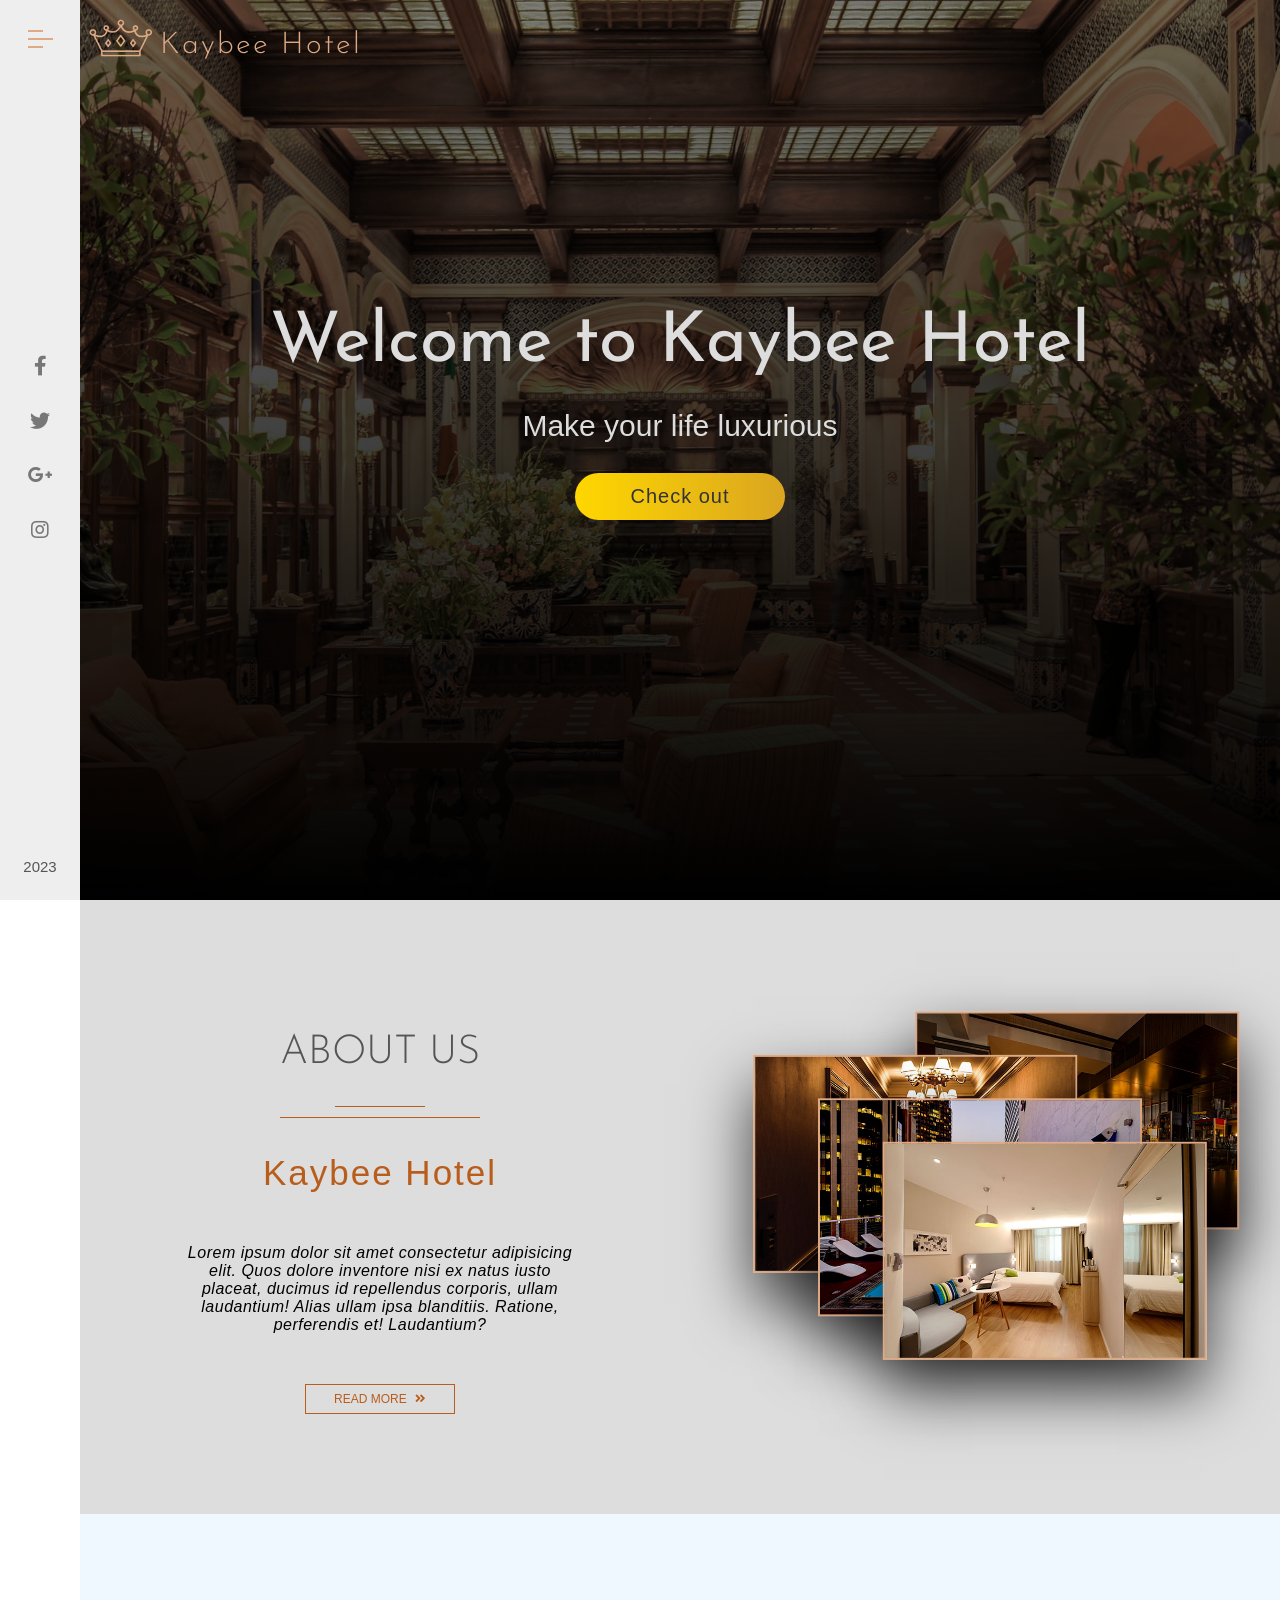
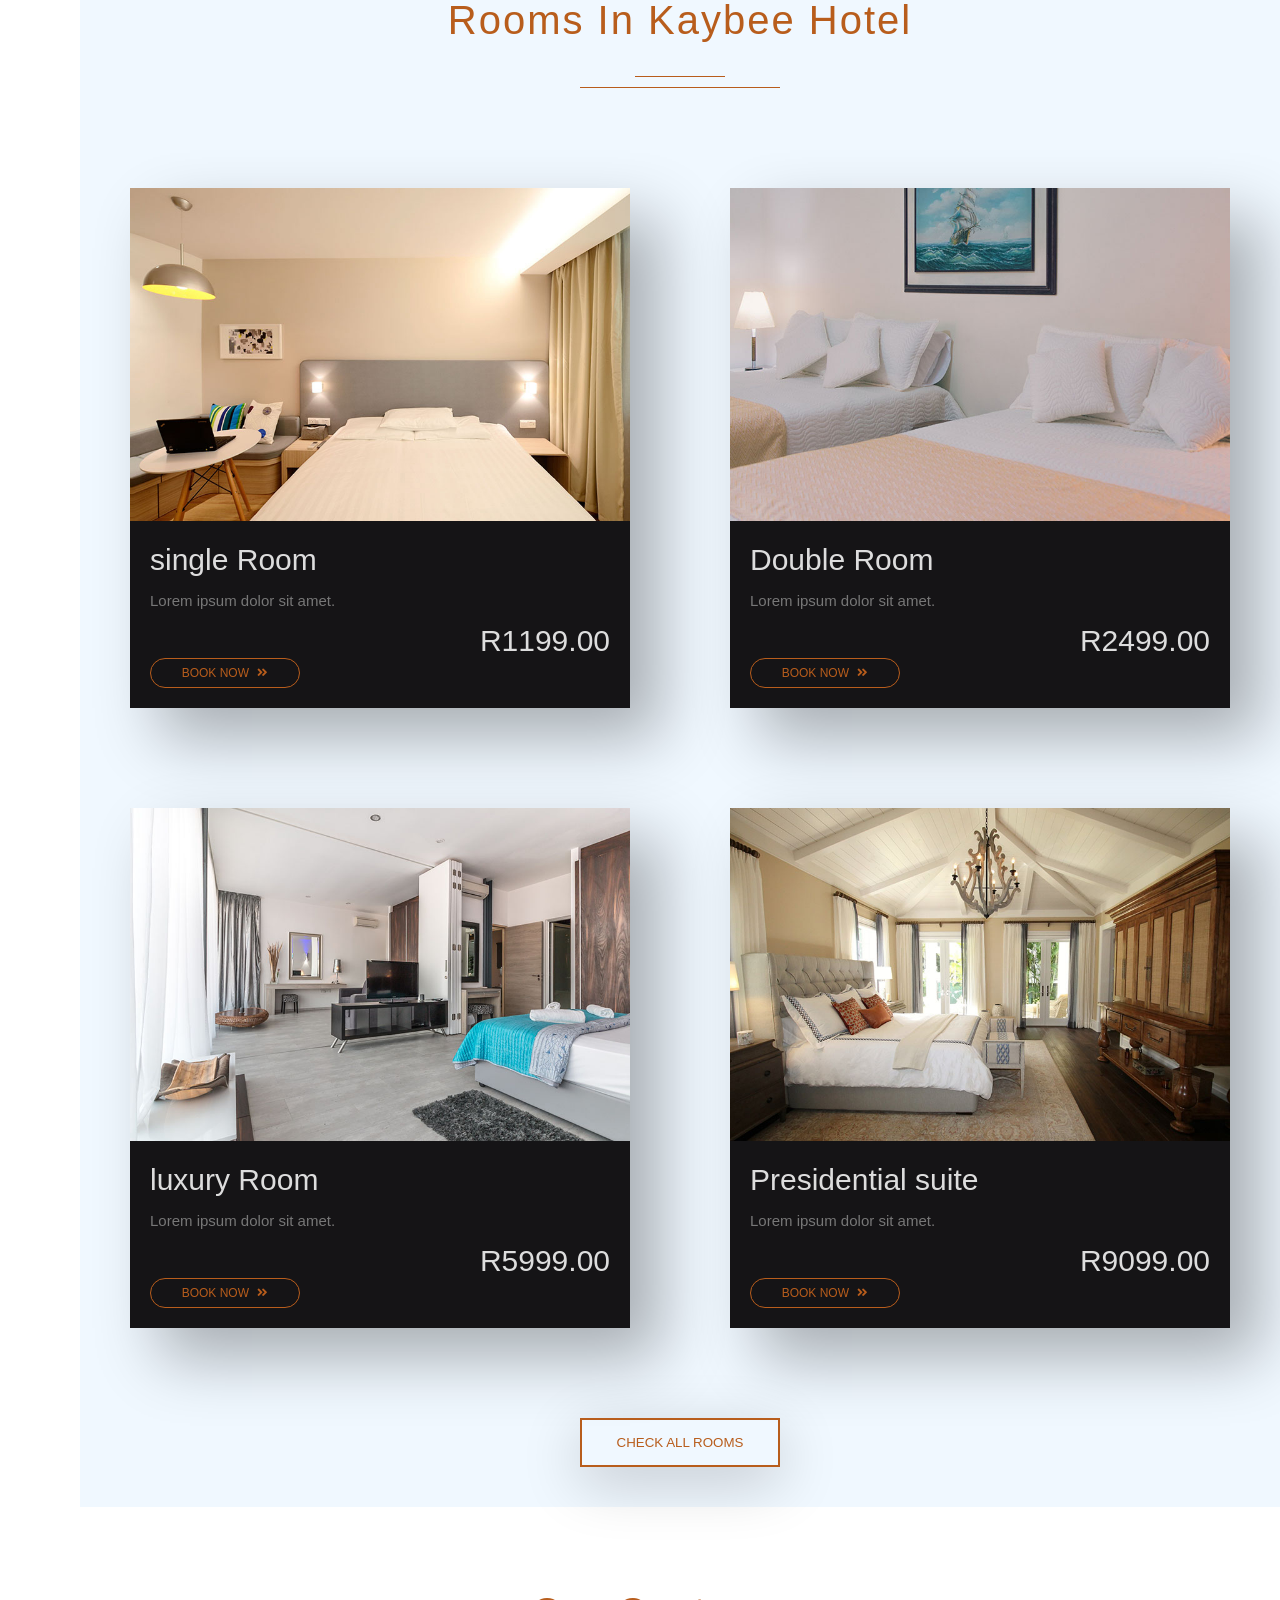
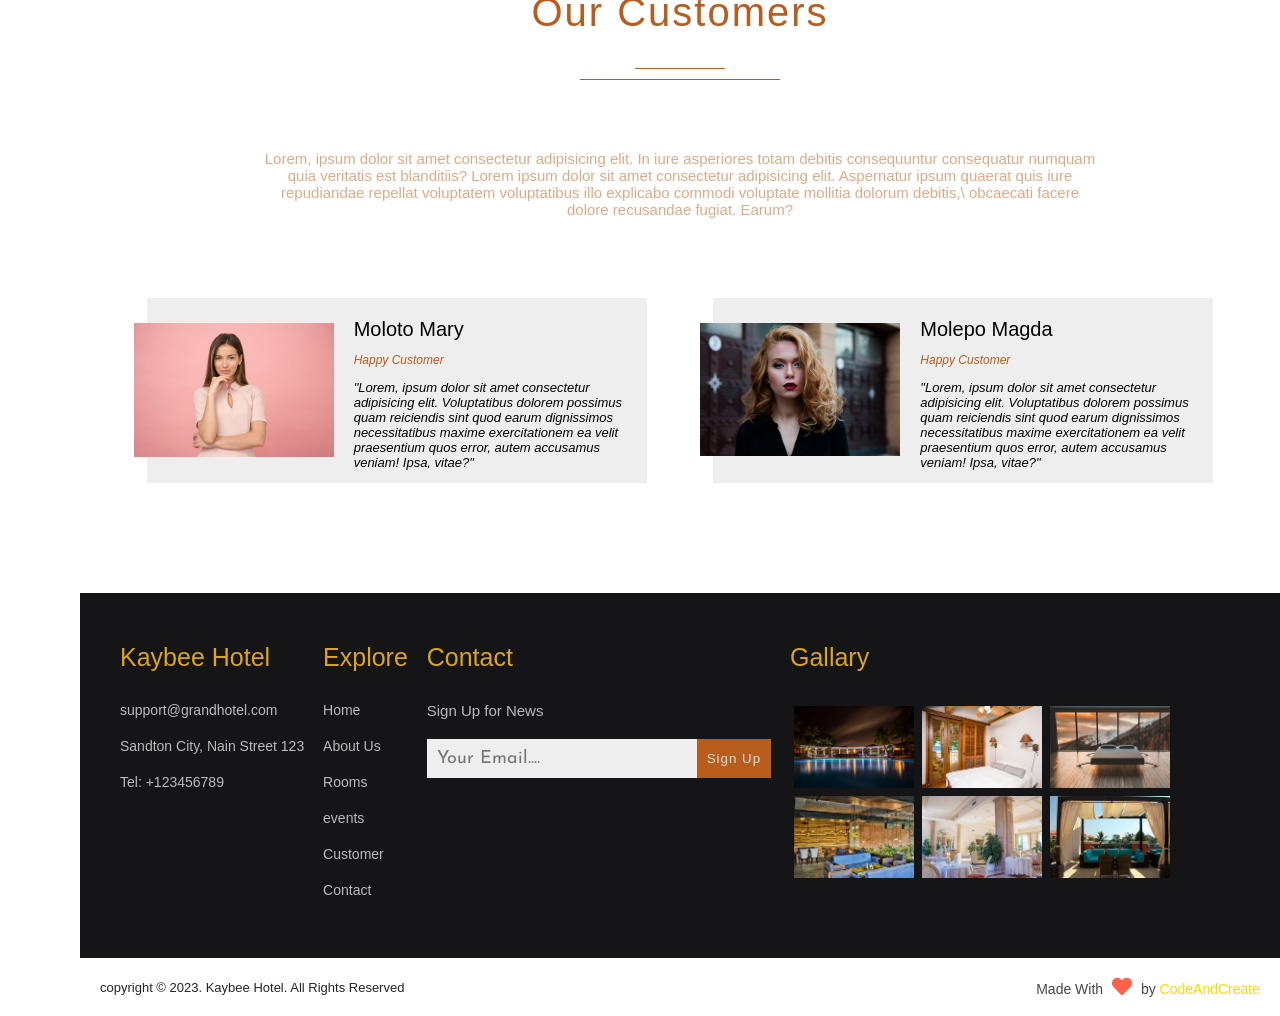
<file: home.html>
<!DOCTYPE html>
<html lang="en">
<head>
    <meta charset="UTF-8">
    <meta http-equiv="X-UA-Compatible" content="IE=edge">
    <meta name="viewport" content="width=device-width, initial-scale=1.0">

    <link rel="shortcut icon" href="images/crown.png"/>

    <title>Kaybee Hotel</title>

    <link rel="stylesheet" href="https://use.fontawesome.com/releases/v5.2.0/css/all.css" 
          integrity="sha384-hWVjflwFxL6sNzntih27bfxkr27PmbbK/iSvJ+a4+0owXq79v+lsFkW54bOGbiDQ" crossorigin="anonymous">
    <linc:\Users\gerru\AppData\Local\Programs\Microsoft VS Code\resources\app\out\vs\code\electron-sandbox\workbench\workbench.htmlk href="https://fonts.googleapis.com/css?family=Montserrat:100,100i,200,200i,300,300i,400,400i,500,500i,600,600i,700" 
          rel="stylesheet">
    <link href="https://fonts.googleapis.com/css?family=Josefin+Sans:100,100i,300,300i,400,400i,600,600i,700,700i"
          rel="stylesheet">
    <link rel="stylesheet" href="css/style.css"/>

</head>
<body>
    
    <!--navbar-->
    <div class="navbar">

        <input type="checkbox" class="checkbox" id="click" hidden>

        <div class="sidebar">
            <label for="click">
            <section class="menu-icon">
                <div class="line line-1"></div>
                <div class="line line-2"></div>
                <div class="line line-3"></div>
            </section>
        </label>
            <ul class="social-icon-list">
                <li>
                    <a href="#" class="social-link"> <i class="fab fa-facebook-f"></i> </a>
                </li>
                <li>
                    <a href="#" class="social-link"> <i class="fab fa-twitter"></i> </a>
                </li>
                <li>
                    <a href="#" class="social-link"> <i class="fab fa-google-plus-g"></i> </a>
                </li>
                <li>
                    <a href="#" class="social-link"> <i class="fab fa-instagram"></i> </a>
                </li>
              
            </ul>

         <div class="year">
            <p>2023</p>
         </div>

        </div>
        <nav class="navigation">
            <div class="navigation-header">
                <h1 class="navigation-heading">Kaybee Hotel</h1>

                <form class="navigation-seach">

                    <input type="text" class="navigation-search-input"
                    placeholder="Search...">
                    <button class="navigation-search-btn">
                        <i class="fas fa-search"></i>
                    </button>

                </form>
            </div>

            <ul class="navigation-list">
                <li class="navigation-item">
                    <a href=""class="navigation-link">home</a>
                
                </li>
                <li class="navigation-item">
                    <a href=""class="navigation-link">about us</a>
                
                </li>
                <li class="navigation-item">
                    <a href=""class="navigation-link">rooms</a>
                
                </li>
                <li class="navigation-item">
                    <a href=""class="navigation-link">events</a>
                
                </li>
                <li class="navigation-item">
                    <a href=""class="navigation-link">customers</a>
                
                </li>
                <li class="navigation-item">
                    <a href=""class="navigation-link">contact</a>
                
                </li>
            </ul>

            <div class="copyright">
                <p>&copy; 2018. Kaybee Hotel. All Rights Reserved</p>
            </div>
        </nav>

    </div>

    <header class="header">
        <div class="brand">
            <div>
                <img src="images/crown.png" alt="crown" width="80">
            </div>

            <h3 class="hotel-heading">Kaybee Hotel</h3>
        </div>

        <div class="banner">
            <h1 class="banner-heading">Welcome to Kaybee Hotel</h1>
            <p class="banner-paragraph">Make your life luxurious</p>
            <button class="banner-button">Check out</button>
        </div>

    </header>

    <section class="about-us">

        <div class="about-us-content">
            <h1 class="about-us-heading">About Us</h1>
            <div class="underline">
                <div class="small-underline"></div>
                <div class="big-underline"></div>
            </div>
            <h3 class="sub-heading">Kaybee Hotel</h3>
            <p class="about-us-paragraph">Lorem ipsum dolor sit amet consectetur adipisicing elit.
                 Quos dolore inventore nisi ex natus iusto placeat,
                  ducimus id repellendus corporis, ullam laudantium! 
                  Alias ullam ipsa blanditiis.
                 Ratione, perferendis et! Laudantium?</p>
                 <button class="about-us-btn">
                    Read More
                    <i class="fas fa-angle-double-right btn-arrow"></i>
                 </button>
            
        </div>

        <div class="about-us-images">

            <img src="images/about-us-img-1.jpeg" class="images image-1">
            <img src="images/about-us-img-2.jpeg" class="images image-2">
            <img src="images/about-us-img-3.jpeg" class="images image-3">
            <img src="images/about-us-img-4.jpeg" class="images image-4">

        </div>

    </section>

    <section class="rooms">
        <div class="common-header">

            <h1 class="common-heading">Rooms In Kaybee Hotel</h1>

            <div class="underline">
                <div class="small-underline"></div>
                <div class="big-underline"></div>
            </div>

        </div>



        <div class="rooms-cards-wrapper">
            <div class="room-card">
                <img src="images/single-room.jpeg" alt="single-room" class="room-img">
                <div class="room-card-content">
                    <h4 class="room-card-heading">single Room</h4>
                    <p class="room-card-paragraph">Lorem ipsum dolor sit amet.</p>
                    <p class="room-price" >R1199.00</p>
                    <button class="room-card-btn">
                        Book Now
                         <i class="fas fa-angle-double-right btn-arrow"></i>
                    </button>
                </div>
            </div>
        



      
            <div class="room-card">
                <img src="images/double-room.jpeg" alt="single-room" class="room-img">
                <div class="room-card-content">
                    <h4 class="room-card-heading">Double Room</h4>
                    <p class="room-card-paragraph">Lorem ipsum dolor sit amet.</p>
                    <p class="room-price" >R2499.00</p>
                    <button class="room-card-btn">
                        Book Now
                         <i class="fas fa-angle-double-right btn-arrow"></i>
                    </button>
                </div>
            </div>
       



     
            <div class="room-card">
                <img src="images/lux.jpeg" alt="single-room" class="room-img">
                <div class="room-card-content">
                    <h4 class="room-card-heading">luxury Room</h4>
                    <p class="room-card-paragraph">Lorem ipsum dolor sit amet.</p>
                    <p class="room-price">R5999.00</p>
                    <button class="room-card-btn">
                        Book Now
                         <i class="fas fa-angle-double-right btn-arrow"></i>
                    </button>
                </div>
            </div>
        


        
       
            <div class="room-card">
                <img src="images/vip.jpeg" alt="single-room" class="room-img">
                <div class="room-card-content">
                    <h4 class="room-card-heading">Presidential suite </h4>
                    <p class="room-card-paragraph">Lorem ipsum dolor sit amet.</p>
                    <p class="room-price">R9099.00</p>
                    <button class="room-card-btn">
                        Book Now
                         <i class="fas fa-angle-double-right btn-arrow"></i>
                    </button>
                </div>
            </div>
        </div>

        <div class="rooms-btn-wrapper">
            <button class="rooms-btn" >Check All Rooms</button>
        </div>
    </section>

    <section class="customers">

    
        <div class="common-header">
            <h1 class="common-heading">Our Customers</h1>
            <div class="underline">
                <div class="small-underline"></div>
                <div class="big-underline"></div>
            </div>

        </div>

        <p class="customer-paragraph">Lorem, ipsum dolor sit amet consectetur adipisicing elit. 
            In iure asperiores totam debitis consequuntur consequatur numquam 
            quia veritatis est blanditiis? Lorem ipsum dolor sit amet consectetur adipisicing elit.
            Aspernatur ipsum quaerat quis iure repudiandae repellat voluptatem 
            voluptatibus illo explicabo commodi voluptate mollitia dolorum debitis,\
             obcaecati facere dolore recusandae fugiat. Earum?</p>

            <div class="customer-card-wrapper">

                <div class="customer-card">
                    <div class="customer-image-wrapper">
                        <img src="images/customer-1.jpeg" alt="customer-1" class="customer-image">
                    </div>
                    
               
                    <div class="customer-info">
                        <h3 class="customer-fullname">Moloto Mary</h3>
                        <p class="customer-paragraph-1">Happy Customer</p>
                        <p class="customer-paragraph-2">"Lorem, ipsum dolor sit amet consectetur adipisicing elit.
                            Voluptatibus dolorem possimus quam reiciendis sint quod earum dignissimos 
                            necessitatibus maxime exercitationem ea velit  praesentium quos error, 
                            autem accusamus veniam! Ipsa, vitae?"</p>
                    </div>
                </div>

                <div class="customer-card">
                 
                    <div class="customer-image-wrapper">
                        <img  src="images/customer-2.jpeg" alt="customer-1" class="customer-image">
                    </div>
               
                    <div class="customer-info">
                        <h3 class="customer-fullname">Molepo Magda</h3>
                        <p class="customer-paragraph-1">Happy Customer</p>
                        <p class="customer-paragraph-2">"Lorem, ipsum dolor sit amet consectetur adipisicing elit.
                            Voluptatibus dolorem possimus quam reiciendis sint quod earum dignissimos 
                            necessitatibus maxime exercitationem ea velit  praesentium quos error, 
                            autem accusamus veniam! Ipsa, vitae?"</p>
                    </div>
                </div>
            </div>

    </section>


    <footer class="footer">
        <div class="main-part">

            <div class="footer-list-wrapper">
                <h3 class="footer-heading">Kaybee Hotel</h3>
                
                <ul class="footer-list">
                   <li class="footer-list-item"><a href="#" class="footer-list-link"> support@grandhotel.com</a></li>
                   <li class="footer-list-item"><a href="#" class="footer-list-link"> Sandton City, Nain Street 123</a></li>
                   <li class="footer-list-item"><a href="#" class="footer-list-link"> Tel: +123456789</a></li>
                  
                </ul>
            </div>


            <div class="footer-list-wrapper">
                <h3 class="footer-heading">Explore</h3>
                <ul class="footer-list">
                   <li class="footer-list-item"><a href="#" class="footer-list-link"> Home</a></li>
                   <li class="footer-list-item"><a href="#" class="footer-list-link"> About Us</a></li>
                   <li class="footer-list-item"><a href="#" class="footer-list-link"> Rooms</a></li>
                   <li class="footer-list-item"><a href="#" class="footer-list-link"> events</a></li>
                   <li class="footer-list-item"><a href="#" class="footer-list-link"> Customer</a></li>
                   <li class="footer-list-item"><a href="#" class="footer-list-link"> Contact</a></li>
                </ul>
            </div>


            <div class="contact">
                <h1 class="footer-heading">Contact</h1>
                <p>Sign Up for News</p>
                <form class="footer-form">
                    <input type="text" class="footer-input" placeholder="Your Email....">
                    <button class="footer-btn">Sign Up</button>
                </form>
            </div>

            <div class="gallery">
                <h1 class="footer-heading">Gallary</h1>
                <div class="gallery-images">

                    <div class="image-wrapper">
                    <img src="images/gallery-img-1.jpeg" alt="gallary" class="footer-image">
                    </div>
                    
                    <div class="image-wrapper">
                    <img src="images/gallery-img-2.jpeg" alt="gallary" class="footer-image">
                    </div>
                    
                    <div class="image-wrapper">
                    <img src="images/gallery-img-3.jpeg" alt="gallary" class="footer-image">
                    </div>
                    
                    <div class="image-wrapper">
                    <img src="images/gallery-img-4.jpeg" alt="gallary" class="footer-image">
                    </div>
                    
                    <div class="image-wrapper">
                    <img src="images/gallery-img-5.jpeg" alt="gallary" class="footer-image">
                    </div>
                    
                    <div class="image-wrapper">
                    <img src="images/gallery-img-6.jpeg" alt="gallary" class="footer-image">
                    </div>
                    
                </div>
                
            </div>
            

        </div>
        <div class="creator-part">

            <div class="copyright-text">
                <p class="last-paragraph">copyright &copy; 2023. Kaybee Hotel. All Rights Reserved</p>
            </div>
        
            <div class="text-right">
                <p class="last-paragraph" >Made With <i class="fas fa-heart"></i> by <span>CodeAndCreate</span></p>
            </div>
        
        </div>
    </footer>

 

</body>
</html>
</file>
<file: css/style.css>
html{
    font-size: 62.5%;
    box-sizing: border-box
}
body{
    margin: 0;
    padding: 0;
    font-family:'mantserrat',sans-serif;
}


/* navbar */
.sidebar{
width: 8rem;
height: 100%;
background-color: #eee;
position: fixed;
display: flex;
flex-direction: column;
justify-content:space-between;
align-items: center;
z-index: 12;
}

.menu-icon{
margin-top: 3rem;
cursor: pointer;
}

.line{
    width: 2.5rem;
    height: .2rem;
    background-color: #deaa86;
    margin-bottom:.6rem;
    

}

.line-1, .line-3{
    width: 1.5rem;
    transition: all .5s;
    transition-timing-function: ease-in-out;
    
}

.menu-icon:hover .line{
    width: 2.5rem;
}

.social-icon-list{
    list-style: none;
    height: 25rem;
    padding: 0;
    display: flex;
    flex-direction: column;
    justify-content: space-evenly;
    align-items: center;
}

.social-link{
    font-size: 2rem;
    color: #777;
    transition: color .3;
}

.social-link:hover{
    color: #deaa86;
}

.year{
    margin-bottom: 1rem;
    font-size: 1.5rem;
    color: #555;
}


.navigation{
    left: -38rem;
    position: fixed;
    width: 40rem;
    height: 100%;
    background:linear-gradient(to top,rgba(34,32,41,1),rgba(34,32,41,.9) ),
     url("../images/nav-bg.jpeg") center no-repeat;
    background-size: cover;
    display: flex;
    flex-direction: column;
    justify-content:space-between;
    align-items: center;
    z-index: 5; 
    transition: left .8s cubic-bezier(1,0,0,1);
}
.navigation-seach{
    position: relative;
}

.navigation-heading{
    font-family: 'josefin sans', sans-serif;
    font-size: 3.5rem;
    font-weight: 300;
    letter-spacing: .2rem;
    color:#deaa86;
    text-align: center;
}

.navigation-search-input{
    width: 30rem;
    padding: 1rem 2rem;
    background-color: rgba(0, 0, 0, .3);
    font-family: 'josefin sans', sans-serif;
    font-size: 1.6rem;
    color: #deaa86;
    letter-spacing: .1rem;
    outline: none;
    border: .1rem solid #555;
    border-radius: 10rem;
    transition: background-color .3s;
    text-align: center;
    
}
.navigation-search-input:focus{
    background-color: rgba(0, 0, 0, .1);
}

.navigation-search-btn{
    border: none;
    background-color: transparent;
    color: #deaa86;
    font-size: 1.7rem;
    position: absolute;
    right: 1rem;
    top: 1rem;
    cursor: pointer;
}

.navigation-list{
    list-style: none;
    padding: 0;
    height: 28rem;
    display: flex;
    flex-direction: column;
    justify-content: space-between;
    align-items: center;
}
.navigation-link{
    color: #fff;
    font-size: 1.6rem;
    font-weight: 400;
    letter-spacing: 0.1rem;
    text-decoration: none;
    text-transform: uppercase;
    transition: color .3s;
}

.navigation-item{
    position: relative;
}

.navigation-link::before{
    content: "";
    width: 0;
    height: .1rem;
    background-color: #deaa86;
    position: absolute;
    top: 1rem;
    left: -4rem;
    transition: width .5s cubic-bezier(1,0,0,1);
}

.navigation-link::after{
    content: "";
    width: 0;
    height: .1rem;
    background-color: #deaa86;
    position: absolute;
    top: 1rem;
    right: -4rem;
    transition: width .5s cubic-bezier(1,0,0,1) ;
}

.navigation-link:hover{
    color: #deaa86;
}


.navigation-link:hover:after,
.navigation-link:hover::before{
width: 3rem;
}

.copyright{
    color: #fff;
    margin-bottom: 1.5rem;
    letter-spacing: .1rem;
}

.checkbox:checked ~ .navigation{
    left: 8rem;
    border-right: .3rem solid #deaa86;
}
.checkbox:checked ~ .sidebar .line-1{

    transform: rotate(-406deg)  translate(-5px,6px);
    width: 2.5rem;
    background-color: #555;
}

.checkbox:checked ~ .sidebar .line-2{

    opacity: 0;
}

.checkbox:checked ~ .sidebar .line-3{

    transform: rotate(406deg) translate(-5px,-6px);
    width: 2.5rem;
    background-color: #4e1f1f;
}


.header{
    margin-left: 8rem;
    height: 100vh;
    background:linear-gradient(to top, rgba(0,0,0,4), rgba(0,0,0,.5)) 
    ,url(../images/header-1.jpeg) center no-repeat;
    background-size: cover;

}

.brand{
    display: flex;
    cursor: pointer;
}

.hotel-heading{
    font-family: 'josefin sans',sans-serif;
    font-size: 3rem;
    font-weight: 300;
    color: #deaa86;
    letter-spacing: .2rem;
}

.banner{
    color: #ddd;
    height: 60rem;
    display: flex;
    flex-direction: column;
    align-items: center;
    justify-content: center;
}
.banner-heading{
    font-family: 'josefin sans', sans-serif;
    font-size: 7rem;
    font-weight: 400;
    margin-bottom: 0;
    animation: anim 3s;
}
.banner-paragraph{
    font-size: 3rem;
    font-weight: lighter;
    animation: anim 2s .5s backwards;
}
.banner-button{
    width: 21rem;
    padding: 1.2rem 2rem;
    font-size: 2rem;
    color: #333;
    letter-spacing: .1rem;
    border: none;
    border-radius: 10rem;
    outline: none;
    background: linear-gradient(to right, gold,goldenrod);
    cursor: pointer;
    animation: anim 2.5s .8s backwards;
    
}

.banner-button:hover{
    background:linear-gradient(to left, gold,goldenrod);
}
.banner-button:active{
    transform: translateY(.3rem);

}

@keyframes anim{
    0%{
    opacity: 0;
    }
    100%{
        opacity: 1;
    }
}


/* about us  */

.about-us{
    margin-left: 8rem;
    display: flex;
    background-color: #ddd;

}

.about-us-content{
    flex: 0 1 50%;
    display: flex;
    flex-direction: column;
    justify-content: center;
    align-items: center;
    padding: 10rem;
    box-sizing: border-box;
}
.about-us-heading{
    font-family: 'josefin sans', sans-serif;
    font-size: 4rem;
    font-weight: 300;
    text-transform: uppercase;
    color: #555;
  
}
.small-underline{
    width: 9rem;
    height: .1rem;
    background-color: #b85d1c;
    margin: 0 auto 1rem auto;
}

.big-underline{
    width: 20rem;
    height: .1rem;
    background-color: #b85d1c;
    margin: auto;
}
.sub-heading{
    font-size: 3.5rem;
    font-weight: 300;
    letter-spacing: .2rem;
    color: #b85d1c;
}

.about-us-paragraph{
    font-size: 1.6rem;
    font-style: italic;
    font-weight: 300;
    text-align: center;
    margin-bottom: 5rem;
    letter-spacing: .05rem;
}
.about-us-btn{
    width: 15rem;
    padding: .7rem .5rem;
    font-family: 'montserrat', sans-serif;
    font-size: 1.2rem;
    text-transform: uppercase;
    color: #b85d1c;
    background-color: transparent;
    border: .1rem solid #b85d1c;
    outline: none;
    cursor: pointer;
}
.btn-arrow{
    margin-left: .5rem;
    transition:  margin-left .4s;
}

.about-us-btn:hover .btn-arrow{
    margin-left: 1.5rem;
}
.about-us-images{
    flex: 1 1;
    position: relative;
}

 .images{
    width: 32rem;
    position: absolute;
    top: 50%;
    left: 50%;
    box-shadow: 0 3rem 6rem rgba(0, 0, 0, .7);
    border: .2rem solid #deaa86;
    transition: all 1s;
    transition-timing-function: ease-in-out;
    cursor: pointer;
} 

.images:hover{
    width: 38rem;
    z-index: 1;
} 


.image-1{
    transform: translate(-20%, -90%);
}


.image-2{
    transform: translate(-70%, -70%);
}

.image-3{
    transform: translate(-50%, -50%);
}

.image-4{
    transform: translate(-30%, -30%);
}


/* Rooms section */

.common-header{
    padding: 5rem;
    text-align: center;
    color: #b85d1c;
}

.common-heading{
    font-size: 4rem;
    font-weight: 100;
    letter-spacing: .2rem;
}
.rooms{
    margin-left: 8rem;
    background-color: aliceblue;
}
.room-card{
    width: 50rem;
    margin: 5rem;
    background-color: #151416;
    box-shadow: 3rem 3rem 6rem rgba(0, 0, 0, .3);
    transition: box-shadow .5s .5s;
}

.room-card:hover{
    box-shadow: 3rem 3rem 10rem white;
}

.room-img{
    width: 100%;
}

.rooms-cards-wrapper{
    display: flex;
    flex-wrap: wrap;
    justify-content: center;
}

.room-card-content{
    color: #ddd;
    padding: 2rem;

}
.room-card-heading{
    margin: 0;
    font-size: 3rem;
    font-weight: 300;
}

.room-card-paragraph{
    font-size: 1.5rem;
    color: #777;
}

.room-price{
    font-size: 3rem;
    font-weight: 300;
    text-align: right;
    margin: 0;
}

.room-card-btn{

    width: 15rem;
    padding: .7rem .5rem;
    font-family: 'montserrat', sans-serif;
    font-size: 1.2rem;
    text-transform: uppercase;
    color: #b85d1c;
    background-color: transparent;
    border: .1rem solid #b85d1c;
    outline: none;
    cursor: pointer;
    border-radius: 10rem;
}

.room-card-btn:hover .btn-arrow{
    margin-left: 1.5rem;
}

.rooms-btn-wrapper{
    text-align: center;
}

.rooms-btn{
     
    width: 20rem;
    padding: 1.5rem 1rem;
    margin: 4rem 0;
    background-color: transparent;
    text-transform: uppercase;
    color: #b85d1c;
    border: .2rem solid #b85d1c;
    outline: none;
    cursor: pointer;
    box-shadow: 0 1.5rem 6rem rgba(0, 0, 0, .2);
}
.rooms-btn:hover{
    color: #ddd;
    background-color: #b85d1c;

}

/* customer */

.customers{
    margin-left: 8rem;
    padding-bottom: 3rem;
    background-color: white;
    margin-bottom: 8rem;
}

.customer-paragraph{
    font-size: 1.5rem;
    color: #deaa86;
    width: 70%;
    margin: 2rem auto 8rem auto;
    text-align: center;
}

.customer-card-wrapper{
    display: flex;
    justify-content: space-evenly;
}

.customer-card{
    background-color: #eee;
    width: 50rem;
    display: flex;
}

.customer-image{
    width: 20rem;
    margin-left: -1.3rem;
}

.customer-image-wrapper{
    margin: auto 0;
}
.customer-info{
    padding: 0 2rem;
}

.customer-fullname{
    font-size: 2rem;
    font-weight: 300;
    margin-bottom: 0;
}

.customer-paragraph-1{
    font-size: 1.2rem;
    font-style: italic;
    color: #b85d1c;
}

.customer-paragraph-2{
    font-size: 1.3rem;
    font-style: italic;
}

/* footer */
.footer{
    margin-left: 8rem;
}

.main-part{
    display: flex;
    justify-content: space-between;
    padding: 4rem;
    background-color: #151416;
}
.footer-heading{
    font-size: 2.5rem;
    font-weight: 300;
    color: goldenrod;
    margin: 1rem 0 3rem 0;
}

/* .footer-list-wrapper{
    padding-left: 10rem;
} */
.footer-list{
    list-style: none;
    padding: 0;

}

.footer-list-item{
    margin-bottom: 2rem;
}

.footer-list-link{
    font-size: 1.4rem;
    text-decoration: none;
    color: #bbb;
}

.contact p{
    font-size: 1.5rem;
    color: #bbb;
    margin-bottom: 2rem;
}

.footer-form{
    display: flex;
}

.footer-input{
    width: 25rem;
    padding: 1rem;
    font-family: 'josefin Sans',sans-serif;
    font-size: 1.8rem;
    color: #444;
    outline: none;
    border: none;
    background-color: #eee;
}

.footer-btn{
    color: #ddd;
    background-color: #b85d1c;
    border: none;
    padding: 1rem;
    font-weight: 100;
    letter-spacing: .1rem;
}

.gallery{
    max-width: 45rem;
}

.image-wrapper{
    width: 12rem;
    margin: .4rem;
    overflow: hidden;
}
.footer-image{
    width: 100%;
    height: 100%;
    backface-visibility: hidden;
    transition: all .5s;
}

.gallery-images{
    display: flex;
    flex-wrap: wrap;
}

.footer-image:hover{
    transform: scale(1.3);
    opacity: .8;
}

.creator-part{
    display: flex;
    justify-content: space-between;
    align-items: center;
    padding: 0 2rem;
  
}

.copyright-text{
    font-size: 1.3rem;
    color: #252424;

}

.text-right{
    font-size: 1.4rem;
    color: #474545;

}

.text-right i{
    font-size: 2rem;
    margin: .5rem;
    color: tomato;
}

.text-right span {
    color: gold;
}

@media(max-width: 1150px){
    .customer-card-wrapper {
        flex-direction: column;
        align-items: center;
       
    }
    .customer-card:first-child{
        margin: 3rem;
    }

    .customer-card{
        width: 60rem;
    }

    .main-part{
       flex-direction: column;
        
    }

    .images{
        width: 28rem;
        left: 40%;
  
    } 
    




}
@media(max-width: 1000px){

    .about-us{
        flex-direction: column;
        padding-bottom: 20rem;
    }

    .about-us-content{
        margin-bottom: 13rem;
    }
    .images{
        width: 30rem;
        left: 50%;
       
    }
    .images:hover{
        width: 35rem;
        z-index: 1;
    } 
  

}

@media(max-width: 900px){

    .navigation{
      
        width: 25rem;
     
    }
    .navigation-search-input{
        width: 18rem;
      
        
    }


    .banner{
        text-align: center;
    }
    .banner-heading{
       font-size: 4.7rem;
    }
    .banner-paragraph{
        font-size: 2.6rem;

    }
    .banner-button{
        width: 16rem;
        font-size: 1.5rem;
    }

    .customer-card{
        width: 50rem;
    }

    .images{
        width: 23rem;
        left: 50%;
       
    }
    .images:hover{
        width: 25rem;
        z-index: 1;
    } 


    .customer-fullname{
        font-size: 1.5rem;
    }
    
    .customer-paragraph-1{
        font-size: 1.2rem;
    
    }
    
    .customer-paragraph-2{
        font-size: 1.3rem;
    }

}

@media(max-width: 500px){


 .customer-card{
    width: 25rem;
    flex-direction: column;
 }
.creator-part{
    flex-direction: column;
    padding: 0;

}
.copyright-text{
    font-size: 1rem;
;
}

.text-right{
    font-size: 1.1rem;
}

.text-right i{
    font-size: 1rem;
}


}
@media(max-width: 470px){
    .images{
        width: 15rem;
        left: 48%;
       
    }
    .images:hover{
        width: 19rem;
    }
}

@media(max-width: 400px){

    .about-us-content{
   
        padding: 3rem;
    }

    .images{
        width: 13rem;
        left: 48%;
       
    }
    .images:hover{
        width: 19rem;
        
    } 

    .footer-input{
        width: 10rem; 
        font-size: 1.2rem;
    }
  
}
</file>
